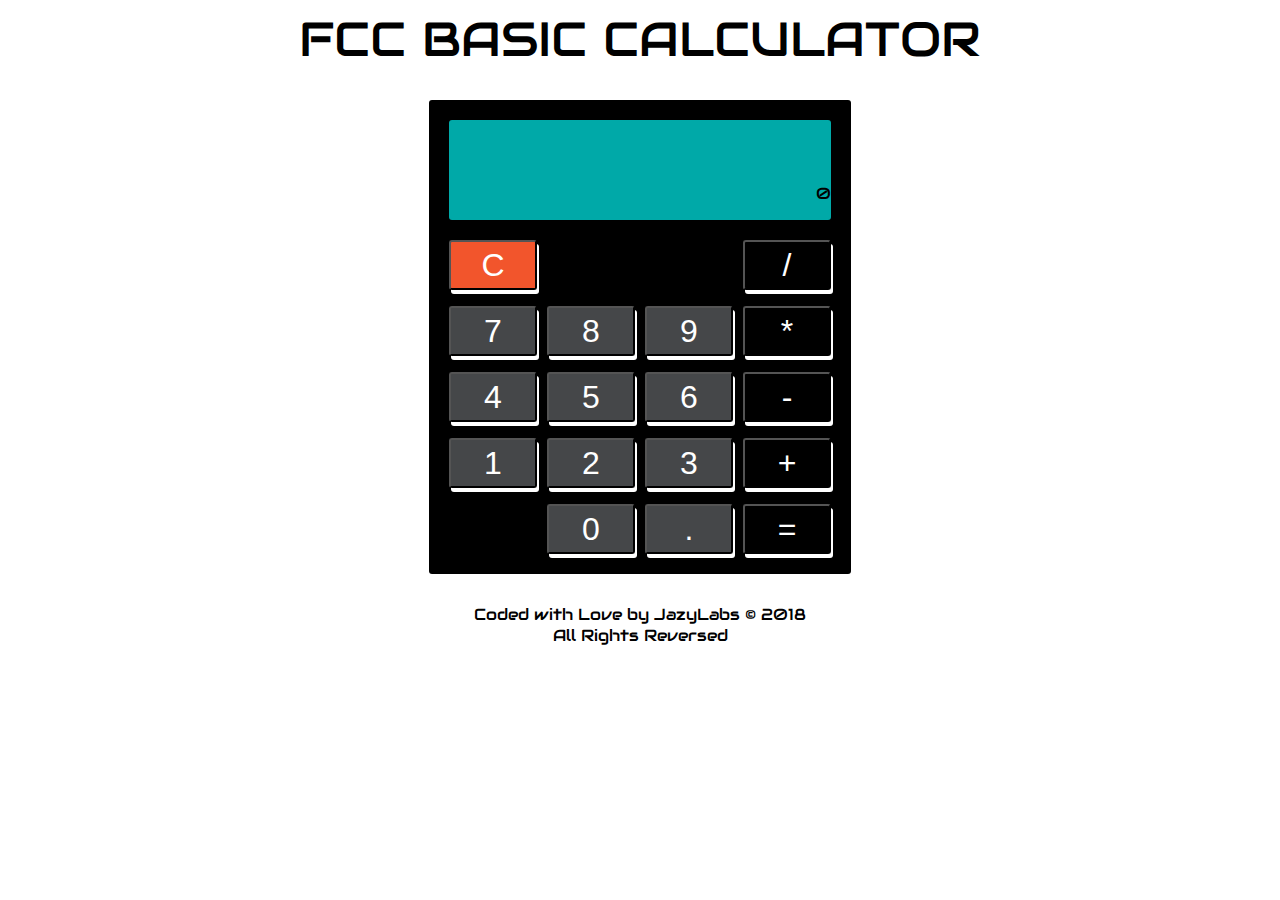
<file: fccCalculator/index.html>
<!DOCTYPE html>
<html >
<head>
  <title>FccCalculator</title>
  <!-- Required meta tags -->
  <meta charset="utf-8">
  <meta name="viewport" content="width=device-width, initial-scale=1, shrink-to-fit=no">
  <!-- Google Fonts -->
  <link href="https://fonts.googleapis.com/css?family=Audiowide" rel="stylesheet">
  <!-- Custom CSS -->
  <link href="css/index.css" rel="stylesheet"/>
  <!-- JQuery min -->
  <script
  src="https://code.jquery.com/jquery-3.2.1.min.js"
  integrity="sha256-hwg4gsxgFZhOsEEamdOYGBf13FyQuiTwlAQgxVSNgt4="
  crossorigin="anonymous"></script>
</head>
  <body>
    <header>
      FCC BASIC CALCULATOR
    </header>
    <div class="wrapper">
      <div class="">
      </div>
      <div class="calculator">
        <div class="calculator-lcd">

            <label id='res' class="calculator-lcd-res hidden">0</label>

            <label id='curOpe' className="calculator-lcd-cur-ope" ></label>

            <label id='tempRes' class="calculator-lcd-temp-res">0</label>

        </div>
        <div class="calculator-buttons">
          <button id='btnAC' value='AC' class="calculator-button calculator-button__red">C</button>
          <div ></div>
          <div ></div>
          <button id="btn/" value='/' class=" calculator-button calculator-button__black">/</button>
          <button id="btn7" value='7' class="calculator-button calculator-button__gray">7</button>
          <button id="btn8" value='8' class="calculator-button calculator-button__gray">8</button>
          <button id="btn9" value='9' class="calculator-button calculator-button__gray">9</button>
          <button id="btn*" value='*' class="calculator-button calculator-button__black">*</button>
          <button id="btn4" value='4' class="calculator-button calculator-button__gray">4</button>
          <button id="btn5" value='5' class="calculator-button calculator-button__gray">5</button>
          <button id="btn6" value='6' class="calculator-button calculator-button__gray">6</button>
          <button id="btn-" value='-' class="calculator-button calculator-button__black">-</button>
          <button id="btn1" value='1' class="calculator-button calculator-button__gray">1</button>
          <button id="btn2" value='2' class="calculator-button calculator-button__gray">2</button>
          <button id="btn3" value='3' class="calculator-button calculator-button__gray">3</button>
          <button id="btn+" value='+' class="calculator-button calculator-button__black">+</button>
          <div ></div>
          <button id="btn0" value='0' class="calculator-button calculator-button__gray">0</button>
          <button id="btnDEC" value='.' class="calculator-button calculator-button__gray">.</button>
          <button id="btn=" value='=' class="calculator-button calculator-button__black">=</button>
        </div>
      </div>
      <div class="">
      </div>
    </div>
  </body>
  <footer class="footer">
      <div class="">
          Coded with Love by JazyLabs &copy; 2018
          <br>
          All Rights Reversed
      </div>
  </footer>
  <script>
$(document).ready(function() {
  var tempRes = "0";
  var curOpe = "";
  var prevOpe = "";
  var res = "0";
  var typed = "";
  var decimal = false;

  function formatRes(res) {
    if (typeof res === "number" && res.toString().length >= 8) {
      console.log("long number");
      return Number.parseFloat(res).toExponential(5);
    } else {
      return res;
    }
  }
  function clear(){
    decimal = false;
    prevOpe = "";
    curOpe = "";
    tempRes = "0";
    res = "0";
    $("#res").addClass("hidden");
    $("#curOpe").html(curOpe);
    $("#res").html(res);
    $("#tempRes").html(tempRes);
  }
  function runOpe(str) {
    switch (prevOpe) {
      case "+":
        res = parseFloat(res) + parseFloat(tempRes);
        break;
      case "-":
        res = parseFloat(res) - parseFloat(tempRes);
        break;
      case "*":
        if (tempRes !== "0") {
          res = parseFloat(res) * parseFloat(tempRes);
        } else {
          res = 0;
        }
        break;
      case "/":
        if (tempRes === "0") {
          res = 0;
        } else {
          res = parseFloat(res) / parseFloat(tempRes);
        }
        break;
      case "=":
        if (prevOpe !== "=") {
          runOpe(curOpe);
        }
        break;
      default:
        res = tempRes;
    }
    res = formatRes(res);
    prevOpe = curOpe;
    tempRes = "0";
    $("#res").html(res);
    $("#res").removeClass("hidden");
    $("#tempRes").html(tempRes);
  }

  $("button").click(function(e) {
    typed = e.target.value;
    if (
      typed === "+" ||
      typed === "-" ||
      typed === "/" ||
      typed === "*" ||
      typed === "="
    ) {
      $("#curOpe").html(typed);
      decimal = false;
      curOpe = typed;
      runOpe(prevOpe);

    } else if (typed === "AC") {
      clear();
    } else if (typed === "." && !decimal) {
      decimal = true;
      if (tempRes === "0") {
        tempRes = typed;
      } else {
        tempRes += typed;
      }
      $("#tempRes").html(tempRes);
    } else if (/[0-9]/.test(typed)) {
      console.log("number");
      if (tempRes === "0") {
        tempRes = typed;
      } else {
        tempRes += typed;
      }
      $("#tempRes").html(tempRes);
    }
  });
});
</script>
</html>
</file>
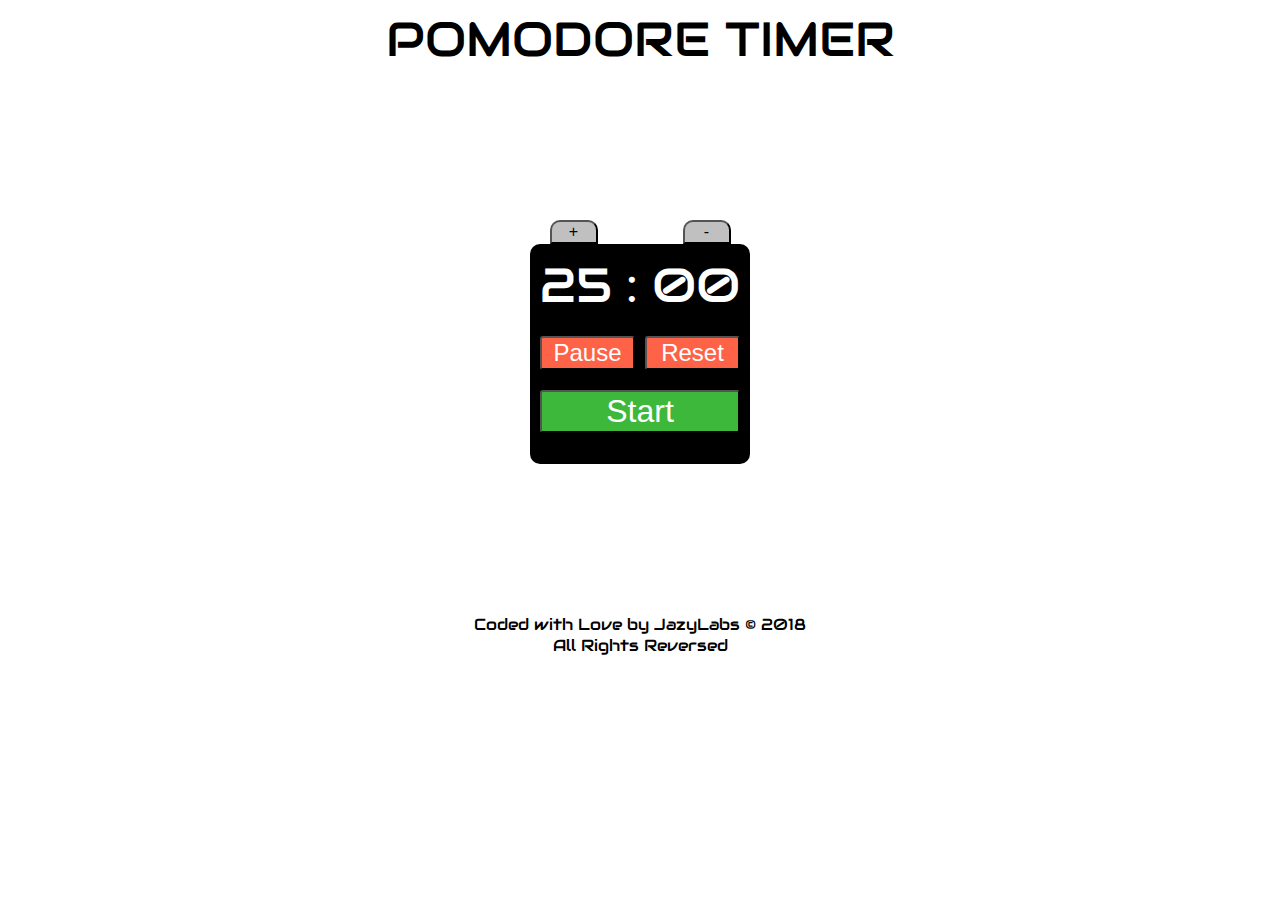
<file: pomodoreClock/index.html>
<!DOCTYPE html>
<html >
<head>
  <title>FccCalculator</title>
  <!-- Required meta tags -->
  <meta charset="utf-8">
  <meta name="viewport" content="width=device-width, initial-scale=1, shrink-to-fit=no">
  <!-- Google Fonts -->
  <link href="https://fonts.googleapis.com/css?family=Audiowide" rel="stylesheet">
  <!-- Custom CSS -->
  <link href="css/index.css" rel="stylesheet"/>
  <!-- JQuery min -->
  <script
  src="https://code.jquery.com/jquery-3.2.1.min.js"
  integrity="sha256-hwg4gsxgFZhOsEEamdOYGBf13FyQuiTwlAQgxVSNgt4="
  crossorigin="anonymous"></script>
</head>
  <body>
    <header>
      POMODORE TIMER
    </header>
    <div class="wrapper">
      <div class="duration">
        <button class="clock-timer-min-plus" id="counter-min-plus">+</button>
        <button class="clock-timer-min-minus" id="counter-min-minus">-</button>
      </div>
      <div class="clock">
        <div class="clock-timer" id="counter">
          <div class="clock-timer-min" id="counter-min">25</div>
          <div>:</div>
          <div class="clock-timer-sec" id="counter-sec">00</div>
        </div>
        <div class="controls">
          <button type="button" name="button" id="controls-pause">Pause</button>
          <button type="button" name="button" id="controls-reset">Reset</button>
        </div>
        <div class="start">
          <button type="button" name="button" id="controls-start">Start</button>
        </div>
      </div>
      <div class="message">
        <label id="message"></label>
      </div>
    </div>
  </body>
  <footer class="footer">
      <div class="">
          Coded with Love by JazyLabs &copy; 2018
          <br>
          All Rights Reversed
      </div>
  </footer>
  <script>
$(document).ready(function() {
  var timeout;
  var secs=0, mins=25;
  var stopped=true;
  function display(){
    if(mins<10){
      $("#counter-min").html('0'+mins);
    }else{
      $("#counter-min").html(mins);
    }
    if(secs<10){
      $("#counter-sec").html('0'+secs);
    }else{
      $("#counter-sec").html(secs);
    }
  }
  function displayMessage(str){
    $("#message").html(str);
  }
  function decreaseMin(){
    if(stopped &&mins>0){
      mins--;
    }
    display();
  }
  function increaseMin(){
    if(stopped){
      mins++;
    }
    display();
  }
  function start(){
    displayMessage('Be Productive! Pomodore Style!');
    timeout = setInterval(decrement, 1000);
    stopped=false;
  }
  function pause(){
    displayMessage('Wait! What?! A break already?');
    clearInterval(timeout);
    stopped=true;
  }
  function reset(){
    displayMessage('Restarting...');
    clearInterval(timeout);
    secs=0;
    mins=25;
    stopped=true;
    display();
  }
  function decrement(){
    if(mins>0){
      if(secs===0){
        secs=59;
        mins--;
      }
      else{
        secs--;

      }
    }else if(secs===0){
      displayMessage('Time to have some rest!');
      reset();
    }

    display();
  }
  $("#controls-start").click(start);
  $("#controls-pause").click(pause);
  $("#controls-reset").click(reset);
  $("#counter-min-plus").click(increaseMin);
  $("#counter-min-minus").click(decreaseMin);
});
</script>
</html>
</file>
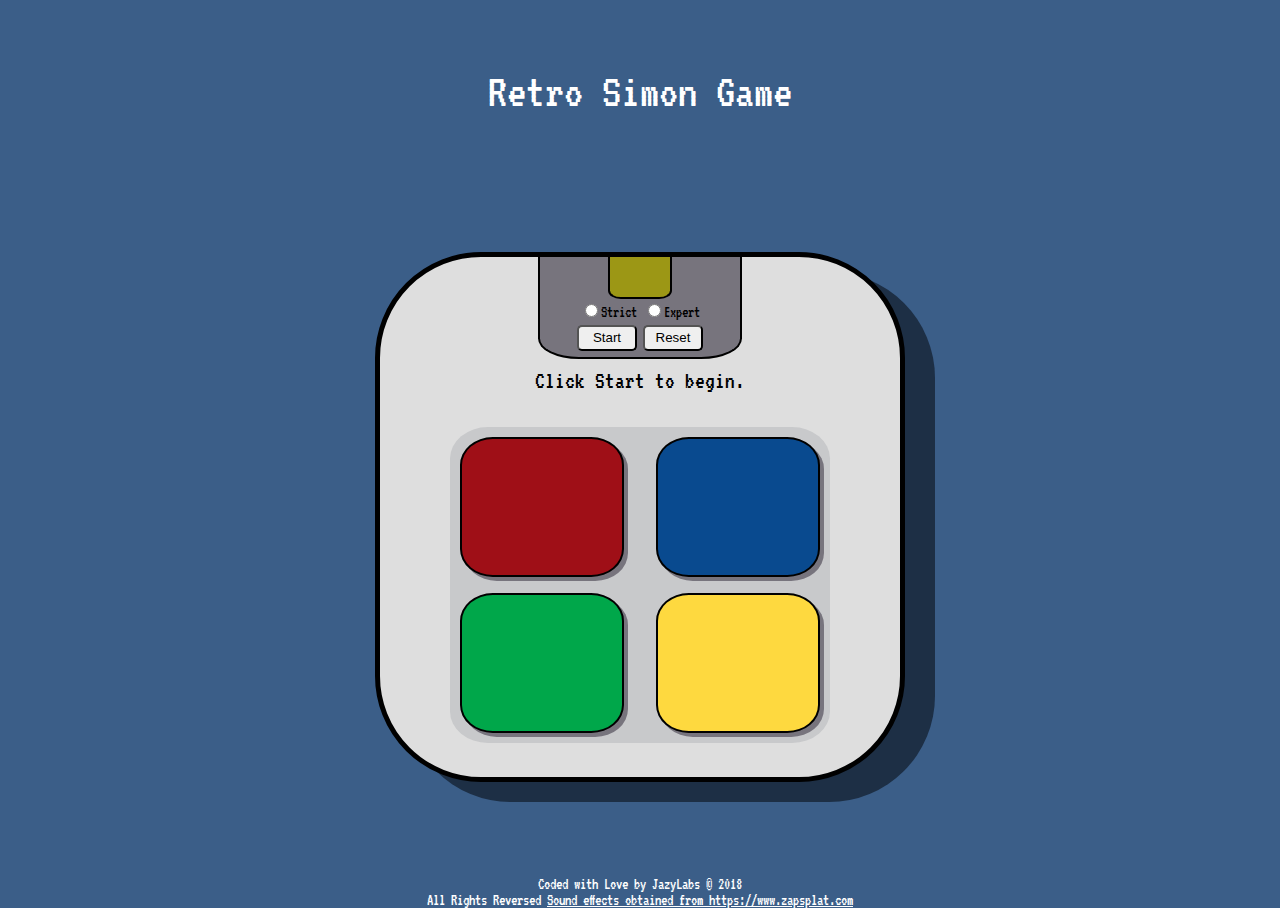
<file: simonGame/index.html>
<!DOCTYPE html>
<html>
  <head>
    <title>Retro SimonGame</title>
    <!-- Required meta tags -->
    <meta charset="utf-8">
    <meta name="viewport" content="width=device-width, initial-scale=1, shrink-to-fit=no">
    <!-- Google Fonts -->
    <link href="https://fonts.googleapis.com/css?family=VT323" rel="stylesheet">
    <!-- Custom CSS -->
    <link href="css/index.css" rel="stylesheet"/>
    <!-- JQuery min -->
    <script
  src="https://code.jquery.com/jquery-3.2.1.min.js"
  integrity="sha256-hwg4gsxgFZhOsEEamdOYGBf13FyQuiTwlAQgxVSNgt4="
  crossorigin="anonymous"></script>
  <script src="js/index.js"></script>
  </head>
  <body class='body'>
    <header class='header'>Retro Simon Game</header>
    <div class='game'>
      <div class='game-controls'>
        <div class='game-controls-score'>
          <div class='score' id='score'></div>
        </div>
        <div class='game-controls-mode'>
          <input type="radio" id='strict' >Strict</input>
          <input type="radio" id='expert'>Expert</input>
        </div>
        <div class='game-controls-reset'>
          <button id='start'>Start</button>
          <audio id="audioStart" src="assets/audioStart.mp3" ></audio>
          <audio id="audioWin" src="assets/audioWin.mp3" ></audio>
          <audio id="audioStrictFail" src="assets/audioStrictFail.mp3" ></audio>
          <audio id="audioFail" src="assets/audioFail.mp3" ></audio>
          <button id='reset'>Reset</button>
        </div>
      </div>
      <div class='message' id='message'>Click Start to begin.</div>
      <div class='game-buttons'>
        <div class="buttons game-buttons-red" id="0"></div>
        <audio id="audio0" src="assets/audio0.mp3" ></audio>
        <div class="buttons game-buttons-blue" id="1"></div>
        <audio id="audio1" src="assets/audio1.mp3" ></audio>
        <div class="buttons game-buttons-green" id="2"></div>
        <audio id="audio2" src="assets/audio2.mp3" ></audio>
        <div class="buttons game-buttons-yellow" id="3"></div>
        <audio id="audio3" src="assets/audio3.mp3" ></audio>
      </div>
    </div>
    <footer class='footer'>
          Coded with Love by JazyLabs &copy; 2018
          <br>
          All Rights Reversed
          <span class='reference'>Sound effects obtained from https://www.zapsplat.com</span>
    </footer>
  </body>
</html>
</file>
<file: fccCalculator/css/index.css>
header {
  font-size: 3rem;
  text-align: center;
}
body {
  font-family: "Audiowide", cursive;
}
footer {
  text-align: center;
}
.hidden {
  display: none;
}
.wrapper {
  padding: 30px 0px;
  display: grid;
  grid-template-columns: repeat(3, 1fr);
}
.calculator {
  background-color: black;
  padding: 20px 20px 20px 20px;
  border-radius: 3px;
}
.calculator-lcd {
  width: 382px;
  height: 100px;
  border-radius: 3px;
  background-color: #00a9a8;
  display: grid;
  grid-template-rows: 4fr 1fr 1fr;
  text-align: right;
}

.calculator-lcd-ope {
  font-size: 1em;
  font-weight: bold;
}
.calculator-lcd-tempRes {
  font-size: 2em;
  font-weight: 200;
}
.calculator-lcd-res {
  font-size: 3em;
  font-weight: bold;
}
.calculator-buttons {
  padding-top: 20px;
  display: grid;
  grid-template-columns: repeat(4, 1fr);
  grid-auto-rows: 50px;
  grid-column-gap: 10px;
  grid-row-gap: 1em;
}

.calculator-button {
  text-align: center;
  font-size: 2em;
  color: white;
  cursor: pointer;
  border-radius: 3px;
  box-shadow: 2px 4px white;
  outline: none;
  /* so nobody selects the inside text on button */
  user-select: none;
  /* Smoothing out hover using css3 transitions, if not, the pressed button effect looks a bit hard */
  transition: all 0.2s ease;
}
.calculator-button:active {
  text-align: center;
  font-size: 2em;
  color: white;
  cursor: pointer;
  border-radius: 3px;
  box-shadow: 0px 0px;
  outline: none;
  /* so nobody selects the inside text on button */
  user-select: none;
  /* Smoothing out hover using css3 transitions, if not, the pressed button effect looks a bit hard */
  transition: all 0.2s ease;
}

.calculator-button__gray {
  background-color: #454749;
}
.calculator-button__gray:hover {
  background-color: darkgray;
}
.calculator-button__black {
  background-color: #000000;
}
.calculator-button__black:hover {
  background-color: #454749;
}
.calculator-button__red {
  background-color: #f2552c;
}
.calculator-button__red:hover {
  background-color: #f7bcad;
}
</file>
<file: pomodoreClock/css/index.css>
header {
  font-size: 3em;
  text-align: center;
}
body {
  font-family: "Audiowide", cursive;
}
footer {
  text-align: center;
}
.wrapper {
  padding: 150px 200px 100px 200px;
}
.duration {
  text-align: center;
}
.duration button {
  margin: 0px 40px;
  text-align: center;
  width: 3em;
  font-size: 1em;
  background-color: silver;
  color: black;
  border-top-left-radius: 10px;
  border-top-right-radius: 10px;
}
.clock {
  margin: auto auto;
  padding: 10px;
  height: 200px;
  width: 200px;
  background-color: black;
  color: white;
  text-align: center;
  border-radius: 10px;
}

.clock-timer {
  font-size: 3em;
  display: grid;
  grid-template-columns: repeat(3, 1fr);
  grid-column: 30px;
  grid-row: 120px;
}
.controls {
  padding-top: 20px;
  display: grid;
  grid-template-columns: repeat(2, 1fr);
  grid-column-gap: 10px;
}
.controls button {
  text-align: center;
  font-size: 1.5em;
  color: white;
  background-color: #ff6347;
  cursor: pointer;
  border-radius: 3px;
  outline: none;
  /* so nobody selects the inside text on button */
  user-select: none;
}
.start {
  padding-top: 20px;
}
.start button {
  width: 100%;
  text-align: center;
  font-size: 2em;
  color: white;
  background-color: #3db83b;
  cursor: pointer;
  border-radius: 3px;
  outline: none;
  /* so nobody selects the inside text on button */
  user-select: none;
}
.message {
  padding-top: 50px;
  text-align: center;
  font-size: 2em;
  color: #ff6347;
}
</file>
<file: simonGame/css/index.css>
html {
  height: 100%;
}
header {
  padding-top: 60px;
  text-align: center;
  font-size: 3em;
}
.body {
  min-height: 100%;
  font-family: "VT323", monospace;
  min-height: 100%;
  background-color: #3b5e88;
  color: white;
  display: grid;
  grid-template-rows: 1fr 4fr auto;
}
.game {
  width: 520px;
  height: 520px;
  margin: auto;
  border: solid black 5px;
  border-radius: 20%;
  background-color: #dedede;
  color: black;
  box-shadow: 30px 20px #1d2f45;
}
.game-controls {
  background-color: #77747d;
  margin: 0 auto;
  text-align: center;
  width: 200px;
  height: 100px;
  border-bottom: solid black 2px;
  border-left: solid black 2px;
  border-right: solid black 2px;
  border-bottom-right-radius: 20%;
  border-bottom-left-radius: 20%;
}
.game-controls button {
  margin-top: 5px;
  line-height: 20px;
  border-radius: 5px;
  width: 60px;
  user-select: none;
  line-height: 20px;
  border-radius: 5px;
  width: 60px;
  user-select: none;
}
.game-controls button:focus {
  outline: none;
}
.game-controls input {
  margin-top: 5px;
  line-height: 20px;
  user-select: none;
}
.score {
  margin: 0 auto;
  font-size: 2em;
  background-color: #9c9715;
  color: white;
  max-width: 60px;
  min-height: 40px;
  border: solid 2px black;
  border-top: none;
  border-bottom-right-radius: 20%;
  border-bottom-left-radius: 20%;
}
.game-buttons {
  background-color: #c8c9cb;
  margin: 0 70px;
  padding: 10px;
  text-align: center;
  display: grid;
  grid-template-columns: repeat(2, 1fr);
  grid-auto-rows: 140px;
  grid-column-gap: 2rem;
  grid-row-gap: 1rem;
  border-radius: 10%;
}
.disabled {
  pointer-events: none;
}
.buttons {
  border-radius: 20%;
  border: solid 2px black;
  transition: all 0.2s ease;
}
.game-buttons-red {
  background-color: #9f0f17;
  box-shadow: 4px 4px #77747d;
}
.active0 {
  background-color: #ff4c4c;
  box-shadow: none;
}
.game-buttons-blue {
  background-color: #094a8f;
  box-shadow: 4px 4px #77747d;
}
.active1 {
  background-color: #1c8cff;
  box-shadow: none;
}
.game-buttons-green {
  background-color: #00a74a;
  box-shadow: 4px 4px #77747d;
}
.active2 {
  background-color: #13ff7c;
  box-shadow: none;
}
.game-buttons-yellow {
  background-color: #fed93f;
  box-shadow: 4px 4px #77747d;
}
.active3 {
  background-color: #ffff00;
  box-shadow: none;
}
.reference {
  text-align: center;
  text-decoration: underline;
}
.message {
  min-height: 3rem;
  padding: 10px 0px;
  text-align: center;
  font-size: 1.5em;
}
.footer {
  padding-top: 20px;
  text-align: center;
  grid-row-start: 4;
  grid-row-end: 5;
}
</file>
